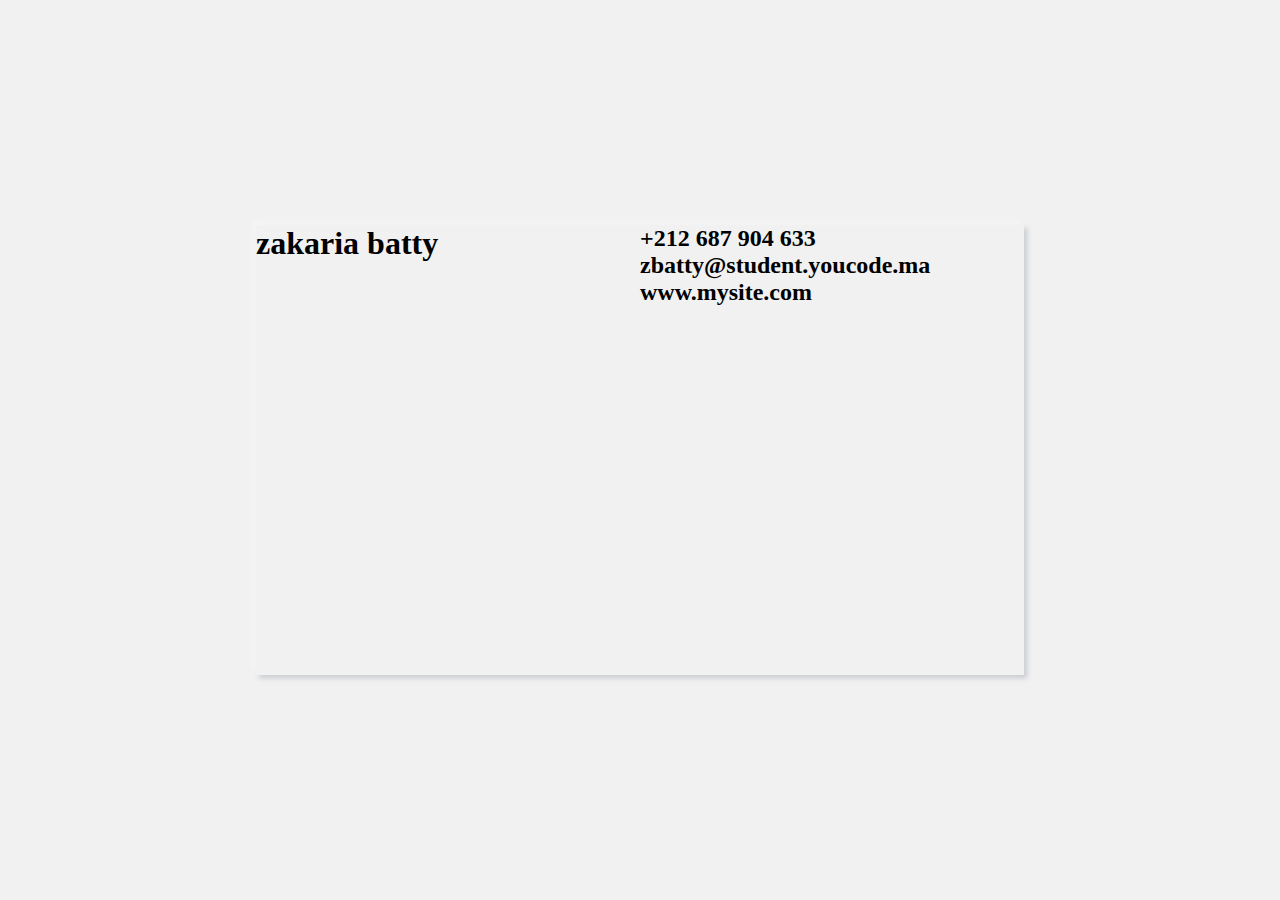
<file: index.html>
<!DOCTYPE html>
<html>

<head>
    <meta charset="utf-8">
    <link rel="stylesheet" href="assets/css/style.css" />
    <title>card visite</title>
</head>

<body>
    <div class="container">
        <div>
            <h1 id="name">zakaria batty</h1>
        </div>
        <div id="lesinformation">
            <span>
                <h2 id="num">+212 687 904 633</h2>
            </span>
            <span>
                <h2 id="email">zbatty@student.youcode.ma</h2>
            </span>
            <span>
                <h2 id="site">www.mysite.com</h2>
            </span>
        </div>
    </div>

</body>

</html>
</file>
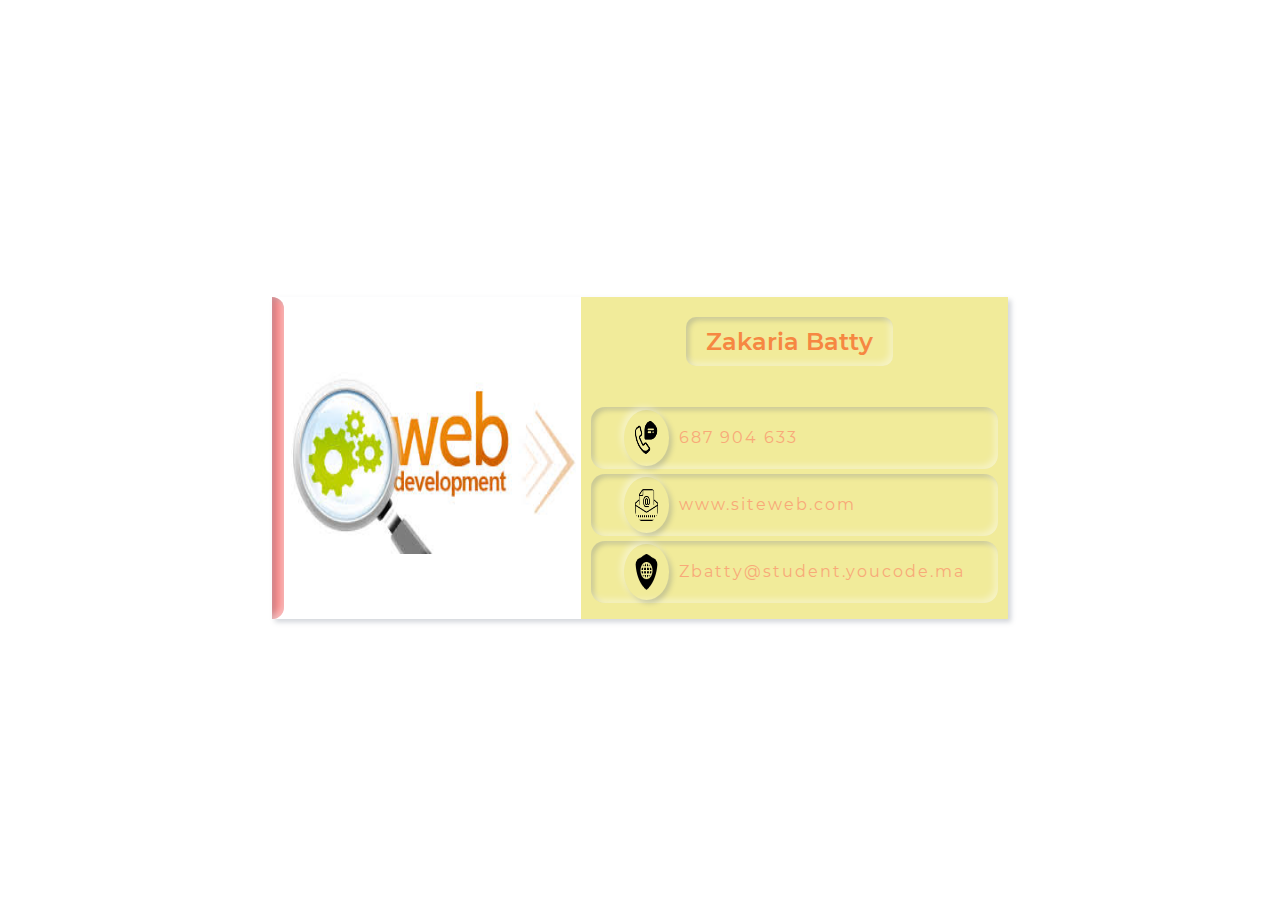
<file: card.html>
<!DOCTYPE html>
<html>
    <head>
        <meta charset="utf_8">
        <link rel="stylesheet" href="css/stylecard.css" />
        <title>card visite</title>
    </head>
    <body>
        <div class="container">
            <section class="section-left-1"></section>

            <section class="section-left">
                <img src="img/images.jpg" alt="LOGO" width="155px" height="192px" />
            </section>

            <section class="section-right">
                <h2>Zakaria Batty</h2>
                <ul>
                    <li><img src="img/icons8-message-telephonique-64.png" width="15px"/> 687 904 633</li>
                    <li> <img src="img/icons8-email-64.png" width="15px"/>www.siteweb.com</li>
                    <li> <img src="img/icons8-bouclier-web-50.png" width="15px"/>Zbatty@student.youcode.ma</li>
                </ul>
            </section>
        </div>
    </body>
</html>
</file>
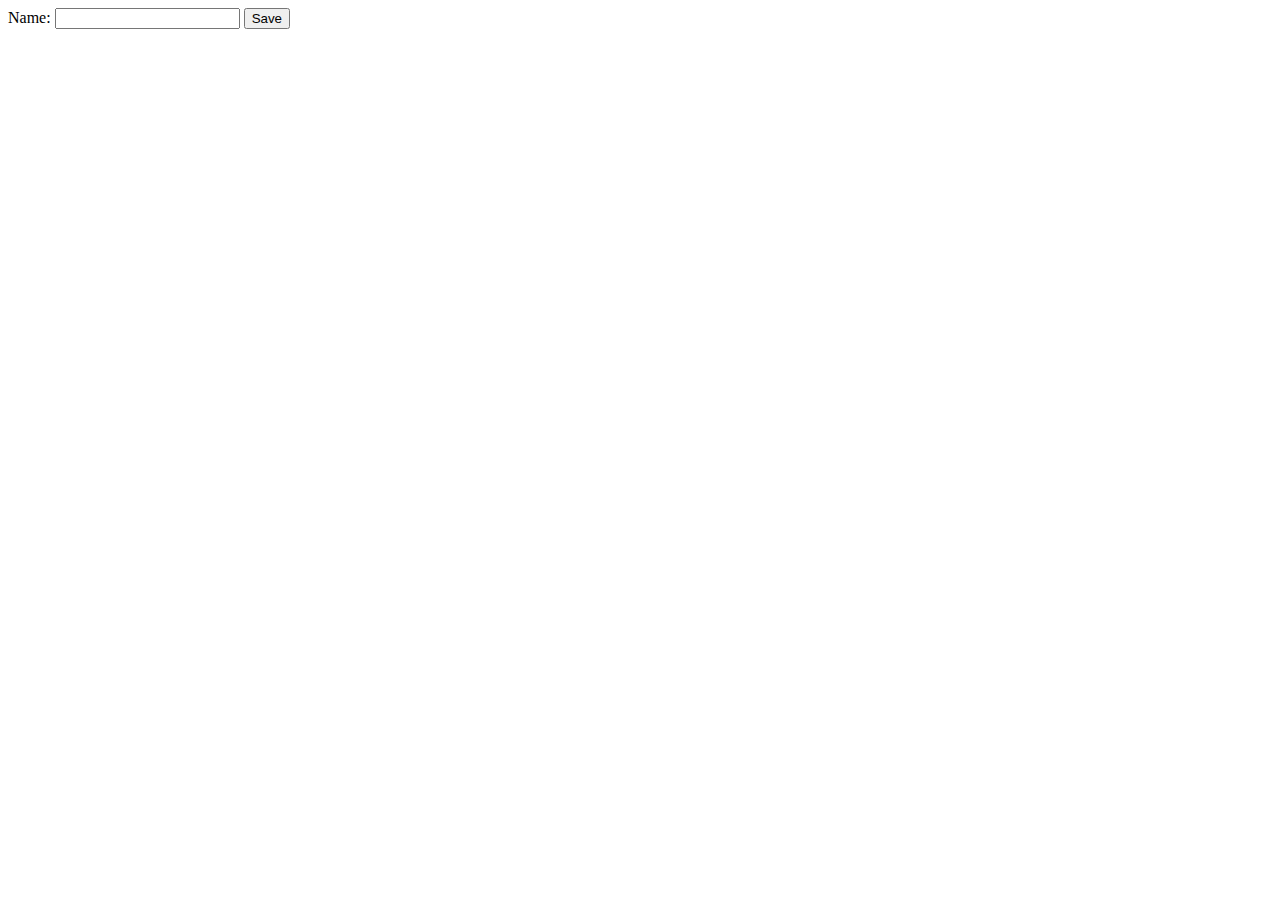
<file: form.html>
<!DOCTYPE html>
<html lang="en">
<head>
    <meta charset="UTF-8">
    <meta name="viewport" content="width=device-width, initial-scale=1.0">
    <meta http-equiv="X-UA-Compatible" content="ie=edge">
    <title>Document</title>
</head>
<body>
    <form>

        <label>Name:</label>
        <input type="text">

        <button>Save</button>
    </form>

    <script src="assets/js/style.js"></script>
</body>
</html>
</file>
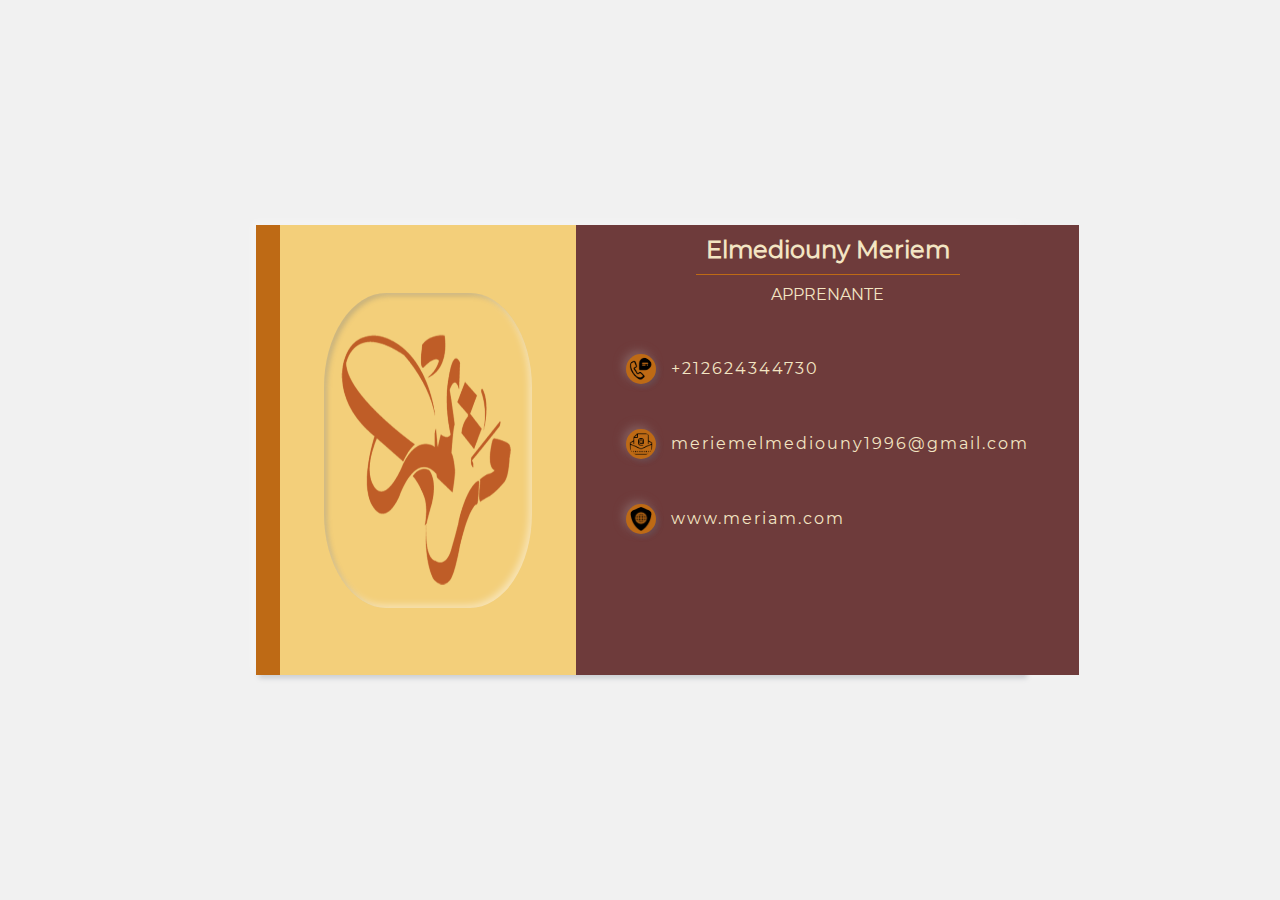
<file: mery.html>
<!DOCTYPE html>
<html lang="en">
<head>
    <meta charset="UTF-8">
    <meta name="viewport" content="width=device-width, initial-scale=1.0">
    <meta http-equiv="X-UA-Compatible" content="ie=edge">
    <title>Document</title>
    <link rel="stylesheet" href="assets/css/style.css">    
</head>
<body>
    <div class="container">
        <section class="left-section">
            <img src="assets/img/logo.png" alt="logo image">
        </section>
        <section class="right-section">
            <div class="header">
                <span class="heading-main">Elmediouny Meriem</span>
                <span class="heading-sub">APPRENANTE</span>
            </div>
            <div class="content">
                <span class="phone_number">
                    <img src="assets/img/icons8-message-téléphonique-64.png" alt="phone logo">
                    <span>+212624344730</span>
                </span>
                <span class="email">
                    <img src="assets/img/icons8-email-64.png" alt="email logo">
                    <span>meriemelmediouny1996@gmail.com</span>
                </span>
                <span class="site">
                    <img src="assets/img/icons8-bouclier-web-50.png" alt="site logo">
                    <span>www.meriam.com</span>
                </span>
            </div>
        </section>
    </div>
    
</body>
</html>
</file>
<file: assets/css/style.css>
@font-face {
    src: url('../fonts/Montserrat-Regular.ttf');
    font-family: 'Regular-Montserrat';
}

* {
    margin: 0;
    padding: 0;
    box-sizing: border-box;
}

html, body {
    margin: 0;
    height: 100%;
}

body {
    display: flex;
    justify-content: center;
    align-items: center;
    background-color: #f1f1f1;
}

.container {
    display: grid;
    grid-template-columns: 1fr 1fr;
    width: 60%;
    height: 50%;
    box-shadow: -3px -3px 7px #ffffff73, 3px 3px 5px rgba(94, 104, 121, .288);
}

.left-section {
    display: flex;
    justify-content: center;
    align-items: center;
    background-color:#f3cf7a;
    border-left: 1.5rem solid #be6a15;
    width: 25vw;
}

.left-section img {
    height: 70%;
    width: 70%;
    border-radius: 30%;
    box-shadow: inset -3px -3px 7px #ffffff73, inset 3px 3px 5px rgba(94, 104, 121, .288);
}

.right-section {
    background-color: #6e3b3b;
    color: #f3e5c3;
    font-family: 'Regular-Montserrat', sans-serif;
    width: fit-content;
}

.header {
    display: flex;
    flex-direction: column;
    justify-content: center;
    align-items: center;
    font-size: 16px;
}

.heading-main {
    padding: 10px;
    margin-bottom: 10px;
    border-bottom:1px solid #be6a15 ;
    font-size: 1.5rem; 
    font-weight: 800; 
}

.heading-sub {
    font-size: 0.5;
    font-weight: 400;
}

.content{
    display: flex;
    flex-direction: column;
    justify-content: space-between;
    margin-top: 50px;
    height: 20vh;
    padding-left: 50px;
    padding-right: 50px;
}

.content img {
    width: 30px ;
    height: 30px;
    margin-right: 15px;
    background-color: #be6a15;
    padding: 3px;
    border-radius: 50%;
    box-shadow: -3px -3px 10px #835e5e, 3px 3px 5px rgba(94, 104, 121, .288);
}

.content .phone_number,
.content .email,
.content .site {
    display: flex;
}

.content .phone_number span,
.content .email span,
.content .site span{
    padding-top: 5px;
    letter-spacing: 2px;
    font-size: medium;
}
</file>
<file: css/stylecard.css>
@font-face {
    src: url('../assets/fonts/Montserrat-Regular.ttf');
    font-family: 'Regular_Montserrat';
}

@font-face {
    src: url('../assets/fonts/Montserrat-ExtraLight.ttf');
    font-family: 'Light_Montserrat';
}

@font-face {
    src: url('../assets/fonts/Montserrat-SemiBold.ttf');
    font-family: 'Bold_Montserrat';
}

html, body { 
    height: 100%; overflow: hidden; 
}

body {
    display: flex;
    justify-content: center;
    align-items: center;
}

.container {
    display: flex;
    justify-content: center;
    width: fit-content;
    box-shadow: -3px -3px 7px #ffffff73, 3px 3px 5px rgba(94, 104, 121, .288);
}

.section-left-1{
    width: 12px;
    background-color: #f68787;
    border-bottom-right-radius: 13px;
    border-top-right-radius: 13px;   
    box-shadow: inset -3px -3px 7px #ffffff73, inset 3px 3px 5px rgba(94, 104, 121, .288);
}

.section-right {
    display: flex;
    flex-direction: column;
    background-color: #f1eb9a;
    width: fit-content;
    padding-right: 10px;
    color: white;
    align-items: center;
}

.section-left {
    display: flex;
    width: 297px;
    justify-content: center;
    align-items: center;
}

.section-left img {
    width: 100%;
}

.section-right ul{
    list-style: none;
} 

.section-right h2 {
    text-align: center;
    font-family: 'Bold_Montserrat';
    box-shadow: inset -3px -3px 7px #ffffff73, inset 3px 3px 5px rgba(94, 104, 121, .288);
    width: fit-content;
    color: #f68742;
    padding: 10px 20px;
    border-radius: 10px;
}

.section-right li {
    display: flex;
    align-items: center;
    margin: 5px 0px 0px -30px;
    box-shadow: inset -3px -3px 7px #ffffff73, inset 3px 3px 5px rgba(94, 104, 121, .288);
    border-radius: 14px;
    padding: 3px 33px 3px 33px;
    background-color: transparent;
    font-family: 'Regular_Montserrat';
    letter-spacing: 2px;
    color: #f8a978;
}

.section-right img {
    padding: 10px;
    border-radius: 50%;
    box-shadow: -3px -3px 7px #ffffff73, 3px 3px 5px rgba(94, 104, 121, .288);
    margin-right: 10px;
    width: 2vw;
    height: 4vh;
}
</file>
